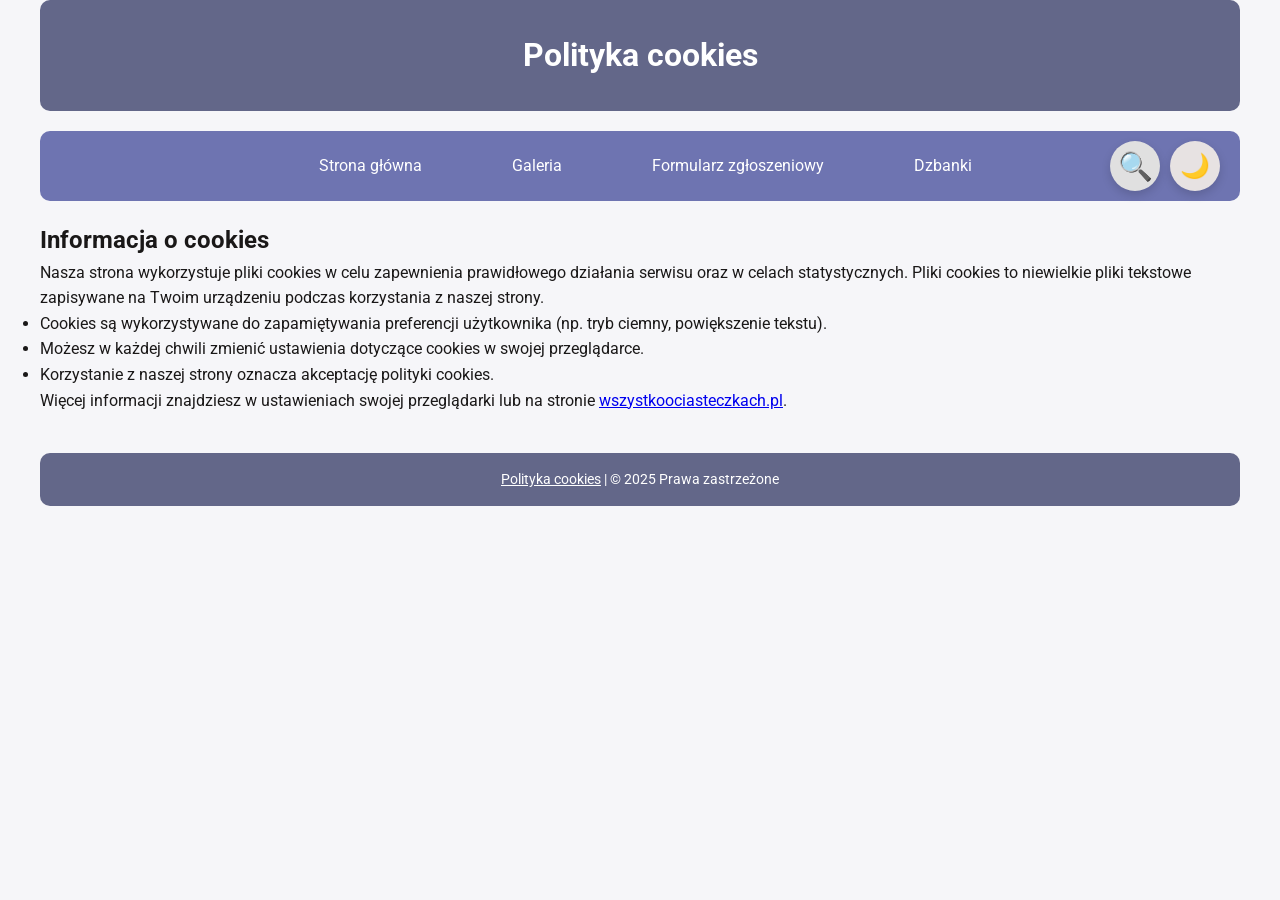
<file: cookies.html>
<!DOCTYPE html>
<html lang="pl">

<head>
    <meta charset="UTF-8">
    <meta name="viewport" content="width=device-width, initial-scale=1.0">
    <title>Polityka cookies</title>
    <link rel="stylesheet" href="style_dzbanki_i_cookies.css">
    <link href="https://fonts.googleapis.com/css2?family=Roboto&display=swap" rel="stylesheet">
</head>

<body>
    <header class="naglowek">
        <h1>Polityka cookies</h1>
    </header>

    <nav class="menu">
        <ul class="linki-menu">
            <li><a href="index.html">Strona główna</a></li>
            <li><a href="galeria.html">Galeria</a></li>
            <li><a href="formularz.html">Formularz zgłoszeniowy</a></li>
            <li><a href="dzbanki.html">Dzbanki</a></li>
        </ul>
        <div class="przyciski-menu">
            <button id="przycisk-powieksz" aria-label="Powiększ tekst">🔍</button>
            <button id="przycisk-dark-mode" aria-label="Przełącz tryb ciemny">
                <span id="ikona-trybu">🌙</span>
            </button>
        </div>
    </nav>

    <main>
        <section>
            <h2>Informacja o cookies</h2>
            <p>
                Nasza strona wykorzystuje pliki cookies w celu zapewnienia prawidłowego działania serwisu oraz w celach
                statystycznych.
                Pliki cookies to niewielkie pliki tekstowe zapisywane na Twoim urządzeniu podczas korzystania z naszej
                strony.
            </p>
            <ul>
                <li>Cookies są wykorzystywane do zapamiętywania preferencji użytkownika (np. tryb ciemny, powiększenie
                    tekstu).</li>
                <li>Możesz w każdej chwili zmienić ustawienia dotyczące cookies w swojej przeglądarce.</li>
                <li>Korzystanie z naszej strony oznacza akceptację polityki cookies.</li>
            </ul>
            <p>
                Więcej informacji znajdziesz w ustawieniach swojej przeglądarki lub na stronie <a
                    href="https://wszystkoociasteczkach.pl/">wszystkoociasteczkach.pl</a>.
            </p>
        </section>
    </main>

    <footer class="stopka">
        <a href="cookies.html">Polityka cookies</a> | <a>&copy; 2025 Prawa zastrzeżone</a>
    </footer>
    <script src="skrypt.js"></script>
</body>

</html>
</file>
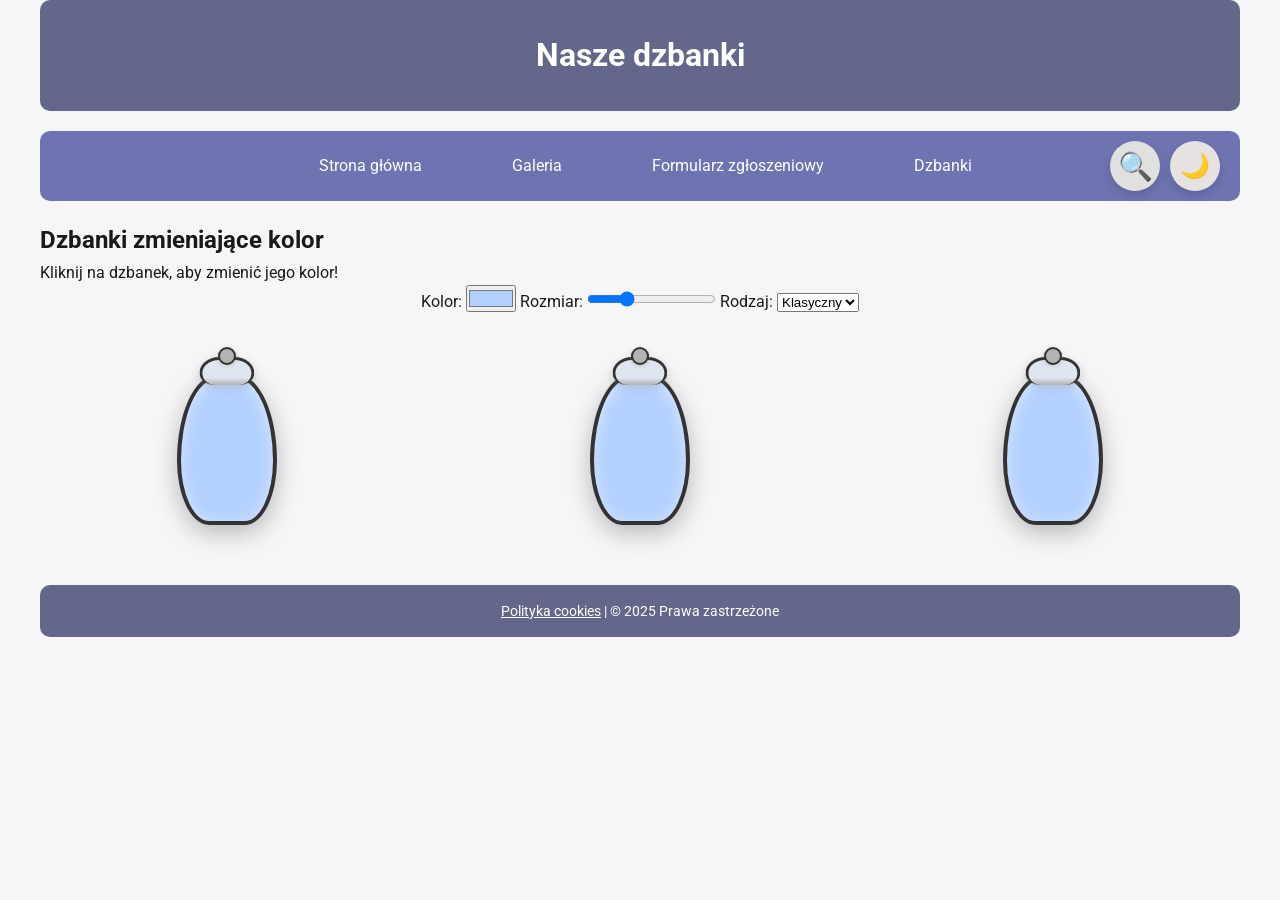
<file: dzbanki.html>
<!DOCTYPE html>
<html lang="pl">

<head>
    <meta charset="UTF-8">
    <meta name="viewport" content="width=device-width, initial-scale=1.0">
    <title>Dzbanki</title>
    <link rel="stylesheet" href="style_dzbanki_i_cookies.css">
    <link href="https://fonts.googleapis.com/css2?family=Roboto&display=swap" rel="stylesheet">
</head>

<body>
    <header class="naglowek">
        <h1>Nasze dzbanki</h1>
    </header>

    <nav class="menu">
        <ul class="linki-menu">
            <li><a href="index.html">Strona główna</a></li>
            <li><a href="galeria.html">Galeria</a></li>
            <li><a href="formularz.html">Formularz zgłoszeniowy</a></li>
            <li><a href="dzbanki.html">Dzbanki</a></li>
        </ul>
        <div class="przyciski-menu">
            <button id="przycisk-powieksz" aria-label="Powiększ tekst">🔍</button>
            <button id="przycisk-dark-mode" aria-label="Przełącz tryb ciemny">
                <span id="ikona-trybu">🌙</span>
            </button>
        </div>
    </nav>

    <main>
        <section>
            <h2>Dzbanki zmieniające kolor</h2>
            <p>Kliknij na dzbanek, aby zmienić jego kolor!</p>
            <!-- Panel sterowania -->
            <div id="panel-dzbanki" style="text-align:center; margin-bottom:30px;">
                <label>Kolor:
                    <input type="color" id="kolorDzbanek" value="#b3d0ff">
                </label>
                <label>Rozmiar:
                    <input type="range" id="rozmiarDzbanek" min="60" max="200" value="100">
                </label>
                <label>Rodzaj:
                    <select id="rodzajDzbanek">
                        <option value="classic">Klasyczny</option>
                        <option value="oval">Owalny</option>
                        <option value="round">Okrągły</option>
                        <option value="tall">Wysoki</option>
                        <option value="slim">Smukły</option>
                    </select>
                </label>
            </div>
            <div style="display: flex; justify-content: center; gap: 40px; margin: 40px 0;">
                <div class="dzbanek" data-rodzaj="classic" onclick="zmienKolor(this)">
                    <div class="uchwyt"></div>
                    <div class="pokrywka"></div>
                </div>
                <div class="dzbanek" data-rodzaj="oval" onclick="zmienKolor(this)">
                    <div class="uchwyt"></div>
                    <div class="pokrywka"></div>
                </div>
                <div class="dzbanek" data-rodzaj="round" onclick="zmienKolor(this)">
                    <div class="uchwyt"></div>
                    <div class="pokrywka"></div>
                </div>
            </div>
        </section>
    </main>

    <footer class="stopka">
        <a href="cookies.html">Polityka cookies</a> | <a>&copy; 2025 Prawa zastrzeżone</a>
    </footer>


    <script src="dzbanki.js"></script>
    <script src="skrypt.js"></script>
</body>

</html>
</file>
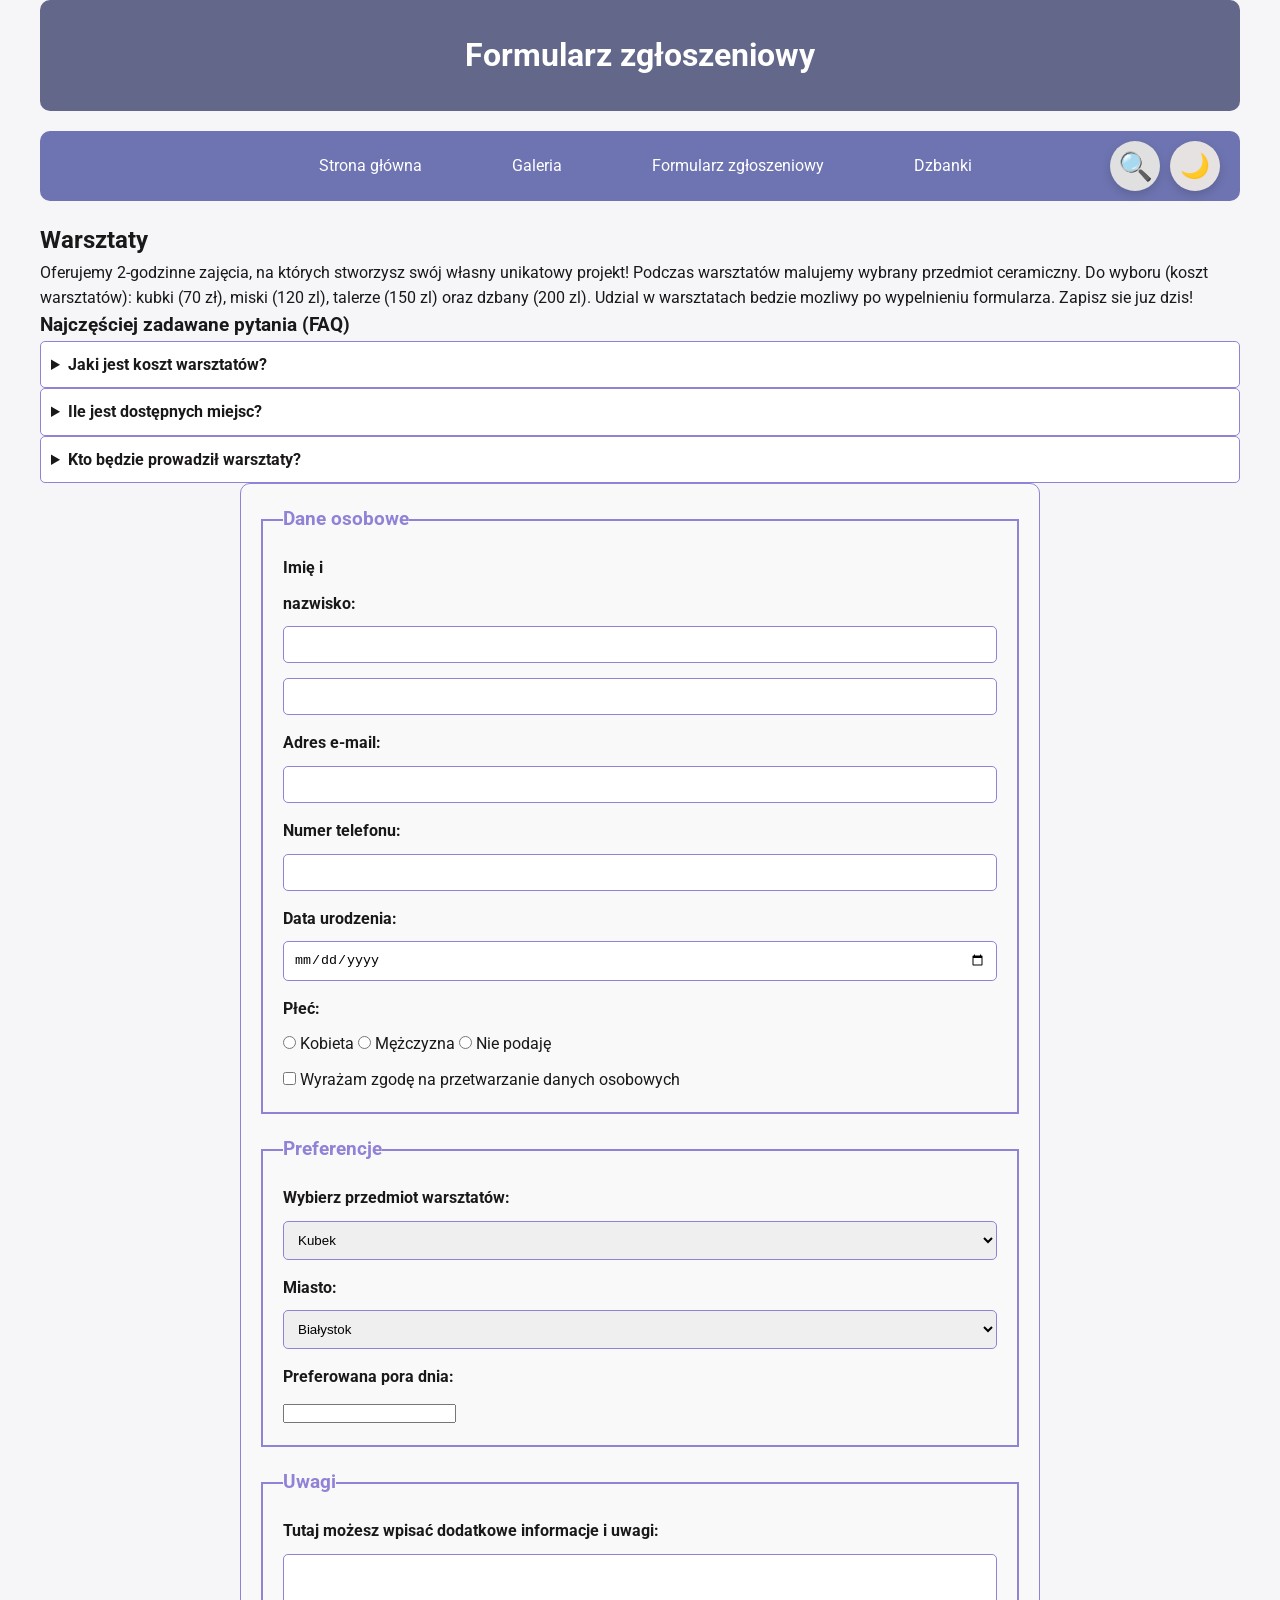
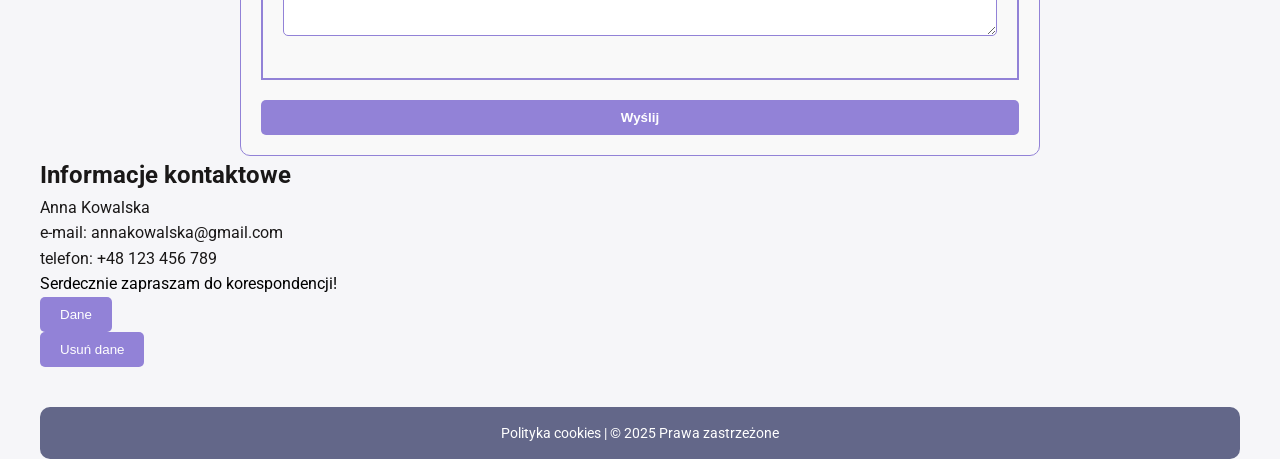
<file: formularz.html>
<!DOCTYPE html>
<html lang="pl">

<head>
    <meta charset="UTF-8">
    <meta name="viewport" content="width=device-width, initial-scale=1.0">
    <title>Warsztaty</title>
    <link rel="stylesheet" href="style_formularz.css">
    <link href="https://fonts.googleapis.com/css2?family=Roboto&display=swap" rel="stylesheet">
</head>

<body>
    <header class="naglowek">
        <h1>Formularz zgłoszeniowy</h1>
    </header>

    <nav class="menu">
        <ul class="linki-menu">
            <li><a href="index.html" class="active">Strona główna</a></li>
            <li><a href="galeria.html">Galeria</a></li>
            <li><a href="formularz.html">Formularz zgłoszeniowy</a></li>
            <li><a href="dzbanki.html">Dzbanki</a></li>
        </ul>
        <div class="przyciski-menu">
            <button id="przycisk-powieksz" aria-label="Powiększ tekst">🔍</button>
            <button id="przycisk-dark-mode" aria-label="Przełącz tryb ciemny">
                <span id="ikona-trybu">🌙</span>
            </button>
        </div>
    </nav>

    <main class="main">
        <section>
            <h2>Warsztaty</h2>
            <p>Oferujemy 2-godzinne zajęcia, na których stworzysz swój własny unikatowy projekt! Podczas warsztatów
                malujemy wybrany przedmiot ceramiczny. Do wyboru (koszt warsztatów): kubki (70 zł), miski (120 zl),
                talerze (150 zl) oraz dzbany (200 zl). Udzial w warsztatach bedzie mozliwy po wypelnieniu formularza.
                Zapisz sie juz dzis!</p>
        </section>

        <section class="faq">
            <h3>Najczęściej zadawane pytania (FAQ)</h3>
            <details>
                <summary>Jaki jest koszt warsztatów?</summary>
                <p>Calkowity koszta warsztatów wynosi 70-200 zl w zależności od wybranego przedmiotu.</p>
            </details>
            <details>
                <summary>Ile jest dostępnych miejsc?</summary>
                <p>Grupy będą 6 osobowe.</p>
            </details>
            <details>
                <summary>Kto będzie prowadził warsztaty?</summary>
                <p>Warsztaty poprowadzą pracownicy naszej pracowni.</p>
            </details>
        </section>

        <form action="" method="post" class="formularz">
            <fieldset>
                <legend>Dane osobowe</legend>
                <div class="form-group">
                    <label for="imie">Imię i </label>
                    <label for="nazwisko">nazwisko: </label>
                    <input type="text" id="imie" name="imię" required>
                    <input type="text" id="nazwisko" name="nazwisko" required>
                </div>
                <div class="form-group">
                    <label for="email">Adres e-mail: </label>
                    <input type="email" id="email" name="email">
                </div>
                <div class="form-group">
                    <label for="telefon">Numer telefonu: </label>
                    <input type="tel" id="telefon" name="telefon" required>
                </div>
                <div class="form-group">
                    <label for="data">Data urodzenia: </label>
                    <input type="date" id="data" name="data">
                </div>
                <div class="form-group">
                    <label for="plec">Płeć: </label>
                    <input type="radio" name="gender" value="kobieta"> Kobieta
                    <input type="radio" name="gender" value="mężczyzna"> Mężczyzna
                    <input type="radio" name="gender" value="brak"> Nie podaję
                </div>
                <div class="form-group">
                    <label for="zgoda"></label>
                    <input type="checkbox" name="zgoda" value="zgoda" required> Wyrażam zgodę na przetwarzanie danych
                    osobowych
                </div>
            </fieldset>

            <fieldset>
                <legend>Preferencje</legend>
                <div class="form-group">
                    <label for="temat">Wybierz przedmiot warsztatów:</label>
                    <select name="temat" id="temat">
                        <option value="kubek">Kubek</option>
                        <option value="miska">Miska</option>
                        <option value="talerz">Talerz</option>
                        <option value="dzbanek">Dzbanek</option>
                    </select>
                </div>
                <div class="form-group">
                    <label for="miasto">Miasto: </label>
                    <select name="miasto" id="miasto">
                        <option value="bialystok">Białystok</option>
                        <option value="warszawa">Warszawa</option>
                    </select>
                </div>

                <div class="form-group">
                    <label for="pora">Preferowana pora dnia: </label>
                    <input list="czasy" name="pora">
                    <datalist id="czasy">
                        <option value="Rano">
                        <option value="Popołudnie">
                        <option value="Wieczór">
                    </datalist>
                </div>

            </fieldset>

            <fieldset>
                <legend>Uwagi</legend>
                <div class="form-group">
                    <label for="uwagi">Tutaj możesz wpisać dodatkowe informacje i uwagi: </label>
                    <textarea name="uwagi" rows="4" cols="40"></textarea>
                </div>
            </fieldset>


            <button type="submit">Wyślij</button>
        </form>

        <section>
            <h2>Informacje kontaktowe</h2>
            <adress>
                <p>Anna Kowalska</p>
                <p>e-mail: annakowalska@gmail.com</p>
                <p>telefon: +48 123 456 789</p>
            </adress>
            <a>Serdecznie zapraszam do korespondencji!</a>
        </section>


        <button type="button" onclick="pokazDane()">Dane</button>
        <div id="wynik"></div>
        <button type="button" onclick="usunDane()">Usuń dane</button>
    </main>
    <script src="skryptf.js"></script>
    <script src="skrypt.js"></script>
    <footer class="stopka">
        <a href="cookies.html">Polityka cookies</a> | <a>&copy; 2025 Prawa zastrzeżone</a>
    </footer>
</body>

</html>
</file>
<file: style_dzbanki_i_cookies.css>
* {
    margin: 0;
    padding: 0;
    box-sizing: border-box;
}

body {
    font-family: 'Roboto', sans-serif;
    font-size: 16px;
    line-height: 1.6;
    background-color: #f6f6f9;
    color: rgb(26, 24, 24);
    max-width: 1200px;
    height: 80px;
    margin: 0 auto;
    transition: background-color 0.3s, color 0.3s;
    overflow-y: scroll;
}

header {
    background-color: #636789;
    color: white;
    padding: 30px;
    text-align: center;
    border-radius: 10px;
}

footer {
    background-color: #636789;
    color: white;
    font-size: 14px;
    padding: 15px;
    text-align: center;
    border-radius: 10px;
    margin-top: 40px;
}

footer a {
    color: white;
}

nav {
    background-color: #6e74b1;
    margin: 20px 0;
    padding: 10px 0;
    border-radius: 10px;
}

nav.menu {
    display: flex;
    justify-content: space-between;
    align-items: center;
    background-color: #6e74b1;
    padding: 10px 20px;
    border-radius: 10px;
    flex-wrap: wrap;
}

.linki-menu {
    display: flex;
    list-style: none;
    gap: 30px;
    flex-wrap: wrap;
    padding: 0;
    margin: 0 auto;
    justify-content: center;
    flex: 0 1 auto;
    transform: translateX(85px);
}

.linki-menu li a {
    color: white;
    text-decoration: none;
    padding: 8px 15px;
    transition: background 0.2s;
}

.linki-menu li a:hover {
    background-color: #353d7f;
    border-radius: 5px;
}

.przyciski-menu button {
    width: 50px;
    height: 50px;
    border: none;
    border-radius: 50%;
    font-size: 24px;
    cursor: pointer;
    transition: transform 0.3s;
    display: flex;
    align-items: center;
    justify-content: center;
    box-shadow: 0 4px 10px rgba(0, 0, 0, 0.15);
    background-color: #e7e2e2;
    color: #333;
}

nav ul {
    list-style: none;
    display: flex;
    justify-content: center;
    gap: 30px;
    flex-wrap: wrap;
}

nav ul li {
    display: inline-block;
    margin: 0 15px;
}

nav ul li a {
    color: white;
    text-decoration: none;
    padding: 8px 15px;
    transition: background 0.2s;
}

nav ul li a:hover {
    background-color: #353d7f;
    border-radius: 5px;
}

.przyciski-menu {
    display: flex;
    gap: 10px;
    align-items: center;
    margin-left: 50px;
}

.przyciski-menu button {
    width: 50px;
    height: 50px;
    border: none;
    border-radius: 50%;
    font-size: 24px;
    cursor: pointer;
    transition: transform 0.3s;
    display: flex;
    align-items: center;
    justify-content: center;
    box-shadow: 0 4px 10px rgba(0, 0, 0, 0.15);
    background-color: #e7e2e2;
    color: #333;
}

.przyciski-menu button:hover {
    transform: scale(1.1);
}

body.dark-mode .przyciski-menu button {
    background-color: #444;
    color: #f1f1f1;
    box-shadow: 0 4px 12px rgba(255, 255, 255, 0.1);
}

body.dark-mode {
    background-color: #1e1e2f;
    color: #f1f1f1;
}

body.dark-mode header,
body.dark-mode footer,
body.dark-mode nav {
    background-color: #2f2f4f;
}

body.dark-mode nav ul li a {
    color: #f1f1f1;
}

body.dark-mode a {
    color: #ccc;
}

body.dark-mode img {
    border-color: #444;
}

body.dark-mode #opis {
    background-color: #2a2a40;
    padding: 20px;
    border-radius: 10px;
}

body.dark-mode #przycisk-dark-mode {
    background-color: #444;
    color: white;
    border: none;
    padding: 5px 10px;
    border-radius: 5px;
}

body.dark-mode #ikona-trybu {
    content: "☀️";
}

body.dark-mode #przycisk-dark-mode {
    background-color: #444;
    color: #f1f1f1;
    box-shadow: 0 4px 12px rgba(255, 255, 255, 0.1);
}

body.dark-mode #przycisk-dark-mode:hover {
    box-shadow: 0 6px 14px rgba(255, 255, 255, 0.15);
}

.ksiezyc-style {
    transform: scale(1.1);
    box-shadow: 0 0 15px rgba(255, 255, 255, 0.25);
    font-size: 34px;
    background-color: #f9f9f9;
}

#przycisk-powieksz {
    width: 50px;
    height: 50px;
    border-radius: 50%;
    background-color: #e0e0e0;
    border: none;
    font-size: 28px;
    color: #333;
    cursor: pointer;
    box-shadow: 0 4px 10px rgba(0, 0, 0, 0.15);
    transition: transform 0.3s, background-color 0.3s;
    display: flex;
    align-items: center;
    justify-content: center;
}

#przycisk-powieksz:hover {
    transform: scale(1.1);
}

body.dark-mode #przycisk-powieksz {
    background-color: #444;
    color: #f1f1f1;
}

.dzbanek {
    width: 100px;
    height: 150px;
    position: relative;
    overflow: visible;
    background: linear-gradient(160deg, #b3d0ff 60%, #7fa8d6 100%);
    border-radius: 55% 55% 45% 45% / 80% 80% 60% 60%;
    box-shadow: 0 8px 24px rgba(0, 0, 0, 0.25), inset 0 2px 16px #fff8;
    border: 4px solid #333;
    margin: 20px auto;
    display: block;
    transition: background 0.4s, box-shadow 0.4s;
}

/* Pokrywka dzbanka */
.dzbanek .pokrywka {
    position: absolute;
    top: -22px;
    left: 50%;
    transform: translateX(-50%);
    width: 60%;
    height: 28px;
    background: linear-gradient(180deg, #e0e6ef 70%, #b3b3b3 100%);
    border-radius: 50% 50% 40% 40% / 80% 80% 60% 60%;
    border: 3px solid #333;
    border-bottom: none;
    z-index: 3;
    box-shadow: 0 2px 8px #8885;
}

/* Uchwyt pokrywki */
.dzbanek .uchwyt {
    position: absolute;
    top: -32px;
    left: 50%;
    transform: translateX(-50%);
    width: 18px;
    height: 18px;
    background: #b3b3b3;
    border-radius: 50%;
    border: 2px solid #333;
    z-index: 4;
    box-shadow: 0 1px 4px #8885;
}

/* Owalny */
.dzbanek[data-rodzaj="oval"] {
    border-radius: 60% 60% 60% 60% / 90% 90% 80% 80%;
}

/* Okrągły */
.dzbanek[data-rodzaj="round"] {
    border-radius: 50% / 50%;
}

/* Wysoki */
.dzbanek[data-rodzaj="tall"] {
    border-radius: 40% 40% 30% 30% / 100% 100% 40% 40%;
}

/* Smukły */
.dzbanek[data-rodzaj="slim"] {
    border-radius: 60% 60% 30% 30% / 100% 100% 40% 40%;
}

@media screen and (max-width: 1024px) {

    body{
        width: 100%;
        height: auto;
    }

    nav ul {
        width: 60%;
        flex-direction: row;
        justify-content: center;
        align-items: center;
    }

    #lewy,
    #prawy {
        width: 100%;
    }

    .menu {
        flex-direction: column;
        align-items: center;
    }
}
</file>
<file: style_formularz.css>
* {
    margin: 0;
    padding: 0;
    box-sizing: border-box;
}

body {
    font-family: 'Roboto', sans-serif;
    font-size: 16px;
    line-height: 1.6;
    background-color: #f6f6f9;
    color: rgb(26, 24, 24);
    max-width: 1200px;
    height: 80px;
    margin: 0 auto;
    transition: background-color 0.3s, color 0.3s;
    overflow-y: scroll;
}

header {
    background-color: #636789;
    color: white;
    padding: 30px;
    text-align: center;
    border-radius: 10px;
}

footer {
    background-color: #636789;
    color: white;
    font-size: 14px;
    padding: 15px;
    text-align: center;
    border-radius: 10px;
    margin-top: 40px;
}

footer a {
    color: white;
}

nav {
    background-color: #6e74b1;
    margin: 20px 0;
    padding: 10px 0;
    border-radius: 10px;
}

nav.menu {
    display: flex;
    justify-content: space-between;
    align-items: center;
    background-color: #6e74b1;
    padding: 10px 20px;
    border-radius: 10px;
    flex-wrap: wrap;
}

.linki-menu {
    display: flex;
    list-style: none;
    gap: 30px;
    flex-wrap: wrap;
    padding: 0;
    margin: 0 auto;
    justify-content: center;
    flex: 0 1 auto;
    transform: translateX(85px);
}

.linki-menu li a {
    color: white;
    text-decoration: none;
    padding: 8px 15px;
    transition: background 0.2s;
}

.linki-menu li a:hover {
    background-color: #353d7f;
    border-radius: 5px;
}

.przyciski-menu button {
    width: 50px;
    height: 50px;
    border: none;
    border-radius: 50%;
    font-size: 24px;
    cursor: pointer;
    transition: transform 0.3s;
    display: flex;
    align-items: center;
    justify-content: center;
    box-shadow: 0 4px 10px rgba(0, 0, 0, 0.15);
    background-color: #e7e2e2;
    color: #333;
}

nav ul {
    list-style: none;
    display: flex;
    justify-content: center;
    gap: 30px;
    flex-wrap: wrap;
}

nav ul li {
    display: inline-block;
    margin: 0 15px;
}

nav ul li a {
    color: white;
    text-decoration: none;
    padding: 8px 15px;
    transition: background 0.2s;
}

nav ul li a:hover {
    background-color: #353d7f;
    border-radius: 5px;
}

.przyciski-menu {
    display: flex;
    gap: 10px;
    align-items: center;
    margin-left: 50px;
}

.przyciski-menu button {
    width: 50px;
    height: 50px;
    border: none;
    border-radius: 50%;
    font-size: 24px;
    cursor: pointer;
    transition: transform 0.3s;
    display: flex;
    align-items: center;
    justify-content: center;
    box-shadow: 0 4px 10px rgba(0, 0, 0, 0.15);
    background-color: #e7e2e2;
    color: #333;
}

.przyciski-menu button:hover {
    transform: scale(1.1);
}

a {
    color: black;
    text-decoration: none;
}

img {
    max-width: 100%;
    height: auto;
    border-radius: 10px;
    border: 2px solid #f1f1f1;
    box-shadow: 0 4px 8px rgba(0, 0, 0, 0.2);
    margin: auto;
    transition: transform 0.3s ease, box-shadow 0.3s ease, filter 0.3s ease;
}

img:hover {
    transform: scale(1.03);
    box-shadow: 0 8px 20px rgba(0, 0, 0, 0.3);
    filter: brightness(1.1);
}

ul,
ol {
    margin: 15px 0 15px 40px;
}

ul {
    list-style-type: circle;
}

button {
    background-color: #9282d7;
    color: white;
    border: none;
    padding: 10px 20px;
    border-radius: 5px;
    cursor: pointer;
    transition: background 0.2s;
}

body.dark-mode .przyciski-menu button {
    background-color: #444;
    color: #f1f1f1;
    box-shadow: 0 4px 12px rgba(255, 255, 255, 0.1);
}

body.dark-mode {
    background-color: #1e1e2f;
    color: #f1f1f1;
}

body.dark-mode header,
body.dark-mode footer,
body.dark-mode nav {
    background-color: #2f2f4f;
}

body.dark-mode nav ul li a {
    color: #f1f1f1;
}

body.dark-mode a {
    color: #ccc;
}

body.dark-mode img {
    border-color: #444;
}

body.dark-mode #opis {
    background-color: #2a2a40;
    padding: 20px;
    border-radius: 10px;
}

body.dark-mode #przycisk-dark-mode {
    background-color: #444;
    color: white;
    border: none;
    padding: 5px 10px;
    border-radius: 5px;
}

body.dark-mode .przyciski-menu {
    display: flex;
    gap: 10px;
    align-items: center;
    margin-left: 50px;
}

body.dark-mode .przyciski-menu button {
    width: 50px;
    height: 50px;
    border: none;
    border-radius: 50%;
    font-size: 24px;
    cursor: pointer;
    transition: transform 0.3s;
    display: flex;
    align-items: center;
    justify-content: center;
    box-shadow: 0 4px 10px rgba(0, 0, 0, 0.15);
    background-color: #e7e2e2;
    color: #333;
}

body.dark-mode .przyciski-menu button:hover {
    transform: scale(1.1);
}

body.dark-mode #ikona-trybu {
    content: "☀️";
}

.ksiezyc-style {
    transform: scale(1.1);
    box-shadow: 0 0 15px rgba(255, 255, 255, 0.25);
    font-size: 34px;
    background-color: #f9f9f9;
}

#przycisk-powieksz {
    width: 50px;
    height: 50px;
    border-radius: 50%;
    background-color: #e0e0e0;
    border: none;
    font-size: 28px;
    color: #333;
    cursor: pointer;
    box-shadow: 0 4px 10px rgba(0, 0, 0, 0.15);
    transition: transform 0.3s, background-color 0.3s;
    display: flex;
    align-items: center;
    justify-content: center;
}

#przycisk-powieksz:hover {
    transform: scale(1.1);
}

body.dark-mode #przycisk-powieksz {
    background-color: #444;
    color: #f1f1f1;
}

body.dark-mode {
    background-color: #1e1e2f;
    color: #ffffff;
}

body.dark-mode header,
body.dark-mode footer,
body.dark-mode nav {
    background-color: #2f3159;
    color: #ffffff;
}

body.dark-mode nav ul li a:hover {
    background-color: #1a1c33;
    color: white;
}

body.dark-mode a {
    color: #ffffff;
}

body.dark-mode img {
    border-color: #444;
    box-shadow: 0 4px 8px rgba(255, 255, 255, 0.1);
}

body.dark-mode #lewy,
body.dark-mode #srodkowy,
body.dark-mode #prawy {
    background-color: #2a2b3a;
}

body.dark-mode button {
    background-color: #444488;
    color: white;
    border: none;
    padding: 10px 20px;
    border-radius: 5px;
    cursor: pointer;
    transition: background 0.2s;
}

form {
    background-color: #f9f9f9;
    padding: 20px;
    border-radius: 10px;
    border: 1px solid #9282d7;
    max-width: 800px;
    margin: 0 auto;
}

form fieldset {
    border: 2px solid #9282d7;
    padding: 20px;
    margin-bottom: 20px;
}

form legend {
    font-size: 1.2em;
    color: #9282d7;
    font-weight: bold;
}

form.group {
    margin-bottom: 15px;
}

form label {
    display: block;
    margin-bottom: 10px;
    font-weight: bold;
}

form input[type="text"],
form input[type="email"],
form input[type="tel"],
form input[type="date"],
form select,
form textarea {
    width: 100%;
    padding: 10px;
    margin-bottom: 15px;
    border: 1px solid #9282d7;
    border-radius: 5px;
}

form textarea {
    resize: vertical;
}

form button {
    background-color: #9282d7;
    color: white;
    padding: 10px 20px;
    border: none;
    border-radius: 5px;
    cursor: pointer;
    transition: background 0.2s;
    font-weight: bold;
    width: 100%;
}

form button:hover {
    background-color: #9282d7;
}

details {
    background-color: white;
    border: 1px solid #9282d7;
    padding: 10px;
    border-radius: 5px;
}

details summary {
    font-weight: bold;
}

.menu {
    display: flex;
}

/* Poprawka widoczności tekstu formularza w trybie dark-mode */
body.dark-mode form,
body.dark-mode .formularz {
    background-color: #23233a !important;
    color: #fff !important;
}

body.dark-mode form label,
body.dark-mode form legend,
body.dark-mode .formularz label,
body.dark-mode .formularz legend {
    color: #b6aaff !important;
}

body.dark-mode form input,
body.dark-mode form select,
body.dark-mode form textarea,
body.dark-mode .formularz input,
body.dark-mode .formularz select,
body.dark-mode .formularz textarea {
    background-color: #2f2f4f !important;
    color: #fff !important;
    border-color: #444 !important;
}

body.dark-mode form input:focus,
body.dark-mode form select:focus,
body.dark-mode form textarea:focus,
body.dark-mode .formularz input:focus,
body.dark-mode .formularz select:focus,
body.dark-mode .formularz textarea:focus {
    background-color: #23233a !important;
    border-color: #9282d7 !important;
    color: #fff !important;
}

body.dark-mode form button,
body.dark-mode .formularz button {
    background-color: #444488 !important;
    color: #fff !important;
}

body.dark-mode form button:hover,
body.dark-mode .formularz button:hover {
    background-color: #6e74b1 !important;
}

/* Tryb ciemny dla FAQ */
body.dark-mode details {
    background-color: #2f2f4f !important;
    color: #fff !important;
    border-color: #444 !important;
}

body.dark-mode details[open] {
    background-color: #23233a !important;
}

body.dark-mode details summary {
    color: #b6aaff !important;
}

body.dark-mode details p {
    color: #fff !important;
}

@media screen and (max-width: 1024px) {

    body{
        width: 100%;
        height: auto;
    }

    nav ul {
        width: 60%;
        flex-direction: row;
        justify-content: center;
        align-items: center;
    }

    #lewy,
    #prawy {
        width: 100%;
    }

    .menu {
        flex-direction: column;
        align-items: center;
    }
}
</file>
